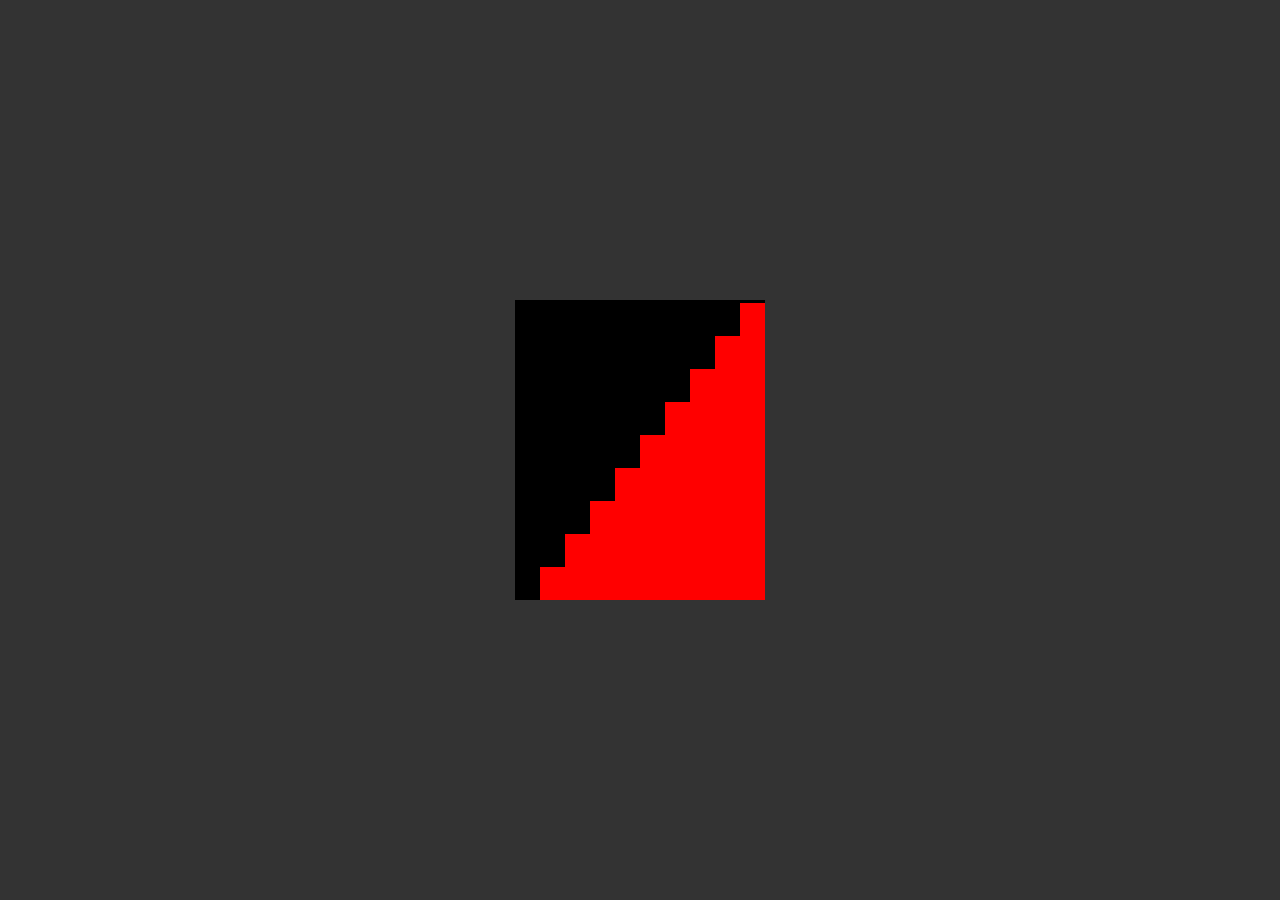
<file: 3d/3d cube/index.html>
<!DOCTYPE html>
<html lang="en">
<head>
    <meta charset="UTF-8">
    <meta http-equiv="X-UA-Compatible" content="IE=edge">
    <meta name="viewport" content="width=device-width, initial-scale=1.0">
    <title>3d cube</title>

    <!-- scss link -->
    <link rel="stylesheet" href="./style/style.css">

</head>
<body>
    <div class="cube">
        <div class="frontentZina">
            <span style="--i: 0;"></span>
            <span style="--i: 1;"></span>
            <span style="--i: 2;"></span>
            <span style="--i: 3;"></span>
            <span style="--i: 4;"></span>
            <span style="--i: 5;"></span>
            <span style="--i: 6;"></span>
            <span style="--i: 7;"></span>
            <span style="--i: 8;"></span>
            <span style="--i: 9;"></span>
        </div>
        <!-- ==================== -->
        <div class="bascenkZina">
            <span style="--i: 0;"></span>
            <span style="--i: 1;"></span>
            <span style="--i: 2;"></span>
            <span style="--i: 3;"></span>
            <span style="--i: 4;"></span>
            <span style="--i: 5;"></span>
            <span style="--i: 6;"></span>
            <span style="--i: 7;"></span>
            <span style="--i: 8;"></span>
            <span style="--i: 9;"></span>
        </div>
        <div class="floor">muhiddin</div>
    </div>
</body>
</html>
</file>
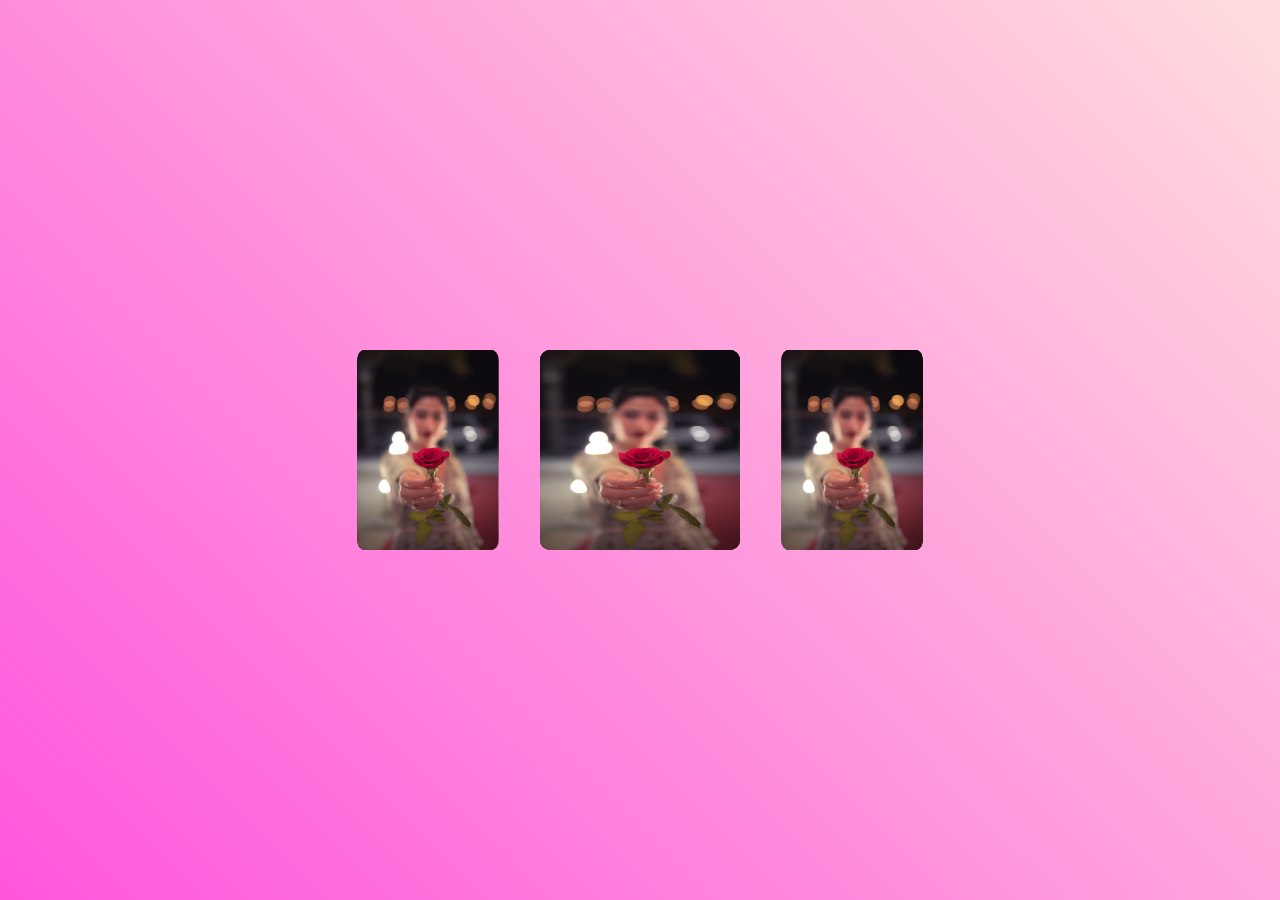
<file: 3d/3d img slider/index.html>
<!DOCTYPE html>
<html lang="en">
<head>
    <meta charset="UTF-8">
    <meta http-equiv="X-UA-Compatible" content="IE=edge">
    <meta name="viewport" content="width=device-width, initial-scale=1.0">
    <title> 3D img slider</title>

    <!-- scss link -->
    <link rel="stylesheet" href="./style/style.css">

</head>
<body>
    <div class="img_box">
        <span style="--i: 0;">
            <img src="./img-s/pexels-hassan-ouajbir-1324995.jpg" alt="">
        </span>
        <span style="--i: 1;">
            <img src="./img-s/pexels-hassan-ouajbir-1324995.jpg" alt="">
        </span>
        <span style="--i: 2;">
            <img src="./img-s/pexels-hassan-ouajbir-1324995.jpg" alt="">
        </span>
        <span style="--i: 3;">
            <img src="./img-s/pexels-hassan-ouajbir-1324995.jpg" alt="">
        </span>
        <span style="--i: 4;">
            <img src="./img-s/pexels-hassan-ouajbir-1324995.jpg" alt="">
        </span>
        <span style="--i: 5;">
            <img src="./img-s/pexels-hassan-ouajbir-1324995.jpg" alt="">
        </span>
        <span style="--i: 6;">
            <img src="./img-s/pexels-hassan-ouajbir-1324995.jpg" alt="">
        </span>
        <span style="--i: 7;">
            <img src="./img-s/pexels-hassan-ouajbir-1324995.jpg" alt="">
        </span>
        <span style="--i: 8;">
            <img src="./img-s/pexels-hassan-ouajbir-1324995.jpg" alt="">
        </span>
        <span style="--i: 9;">
            <img src="./img-s/pexels-hassan-ouajbir-1324995.jpg" alt="">
        </span>
        <span style="--i: 10;">
            <img src="./img-s/pexels-hassan-ouajbir-1324995.jpg" alt="">
        </span>
    </div>

    <!-- == senkyu veri match=== -->
    <!-- == vaqt ajratganingiz uchun rahmat=== -->
    
</body>
</html>
</file>
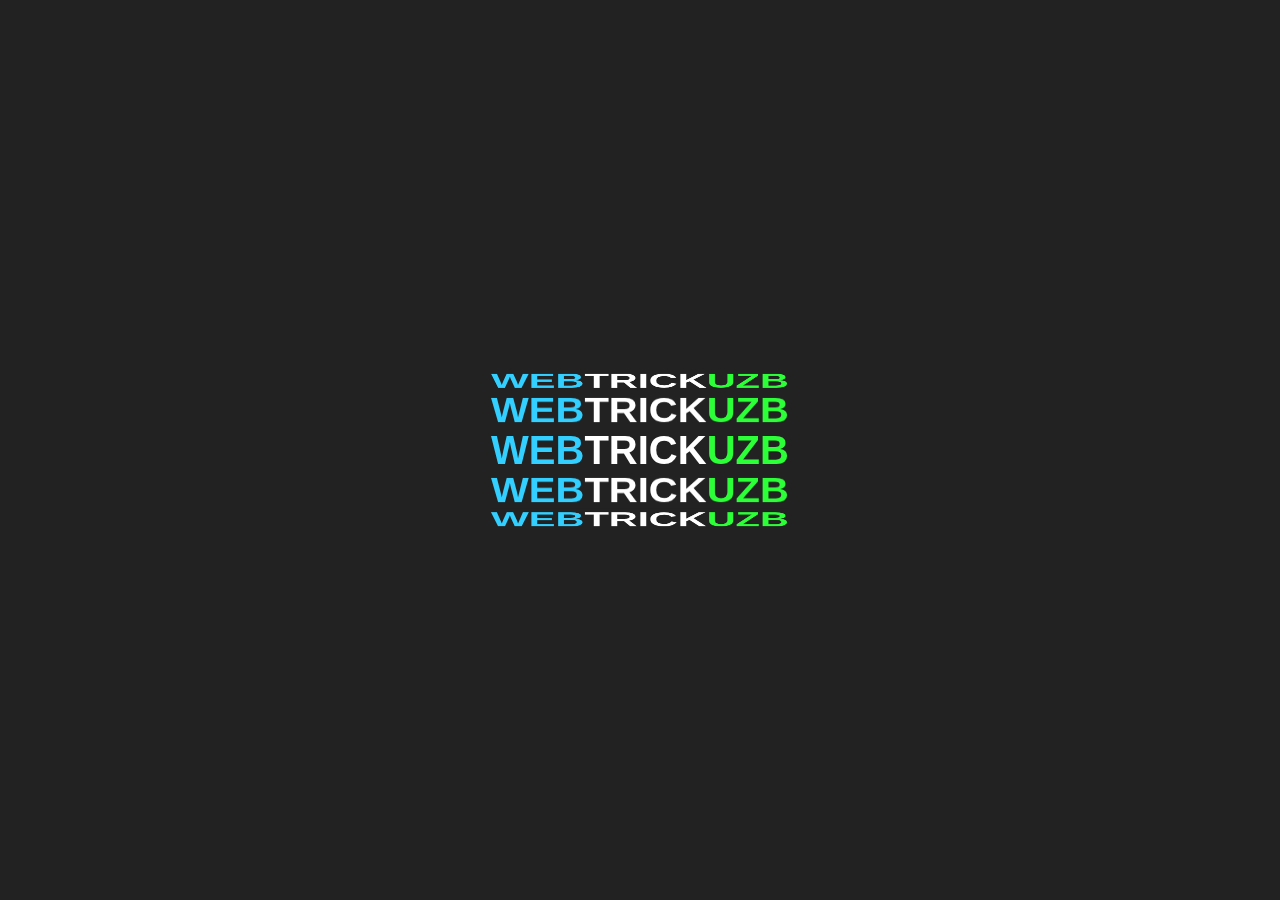
<file: 3d/3d text anm/index.html>
<!DOCTYPE html>
<html lang="en">
<head>
    <meta charset="UTF-8">
    <meta http-equiv="X-UA-Compatible" content="IE=edge">
    <meta name="viewport" content="width=device-width, initial-scale=1.0">
    <title>3d text </title>

    <link rel="stylesheet" href="./style/style.css">

</head>
<body>
    <div class="container">
        <div class="text_box">
            <span style="--i: 1;"><b class="blue-clor">Web</b><b>trick</b><b class="succses-color">UZB</b></span>
            <span style="--i: 2;"><b class="blue-clor">Web</b><b>trick</b><b class="succses-color">UZB</b></span>
            <span style="--i: 3;"><b class="blue-clor">Web</b><b>trick</b><b class="succses-color">UZB</b></span>
            <span style="--i: 4;"><b class="blue-clor">Web</b><b>trick</b><b class="succses-color">UZB</b></span>
            <span style="--i: 5;"><b class="blue-clor">Web</b><b>trick</b><b class="succses-color">UZB</b></span>
            <span style="--i: 6;"><b class="blue-clor">Web</b><b>trick</b><b class="succses-color">UZB</b></span>
            <span style="--i: 7;"><b class="blue-clor">Web</b><b>trick</b><b class="succses-color">UZB</b></span>
            <span style="--i: 8;"><b class="blue-clor">Web</b><b>trick</b><b class="succses-color">UZB</b></span>
            <span style="--i: 9;"><b class="blue-clor">Web</b><b>trick</b><b class="succses-color">UZB</b></span>
            <span style="--i: 10;"><b class="blue-clor">Web</b><b>trick</b><b class="succses-color">UZB</b></span>
            <span style="--i: 11;"><b class="blue-clor">Web</b><b>trick</b><b class="succses-color">UZB</b></span>
            <span style="--i: 12;"><b class="blue-clor">Web</b><b>trick</b><b class="succses-color">UZB</b></span>
            <span style="--i: 13;"><b class="blue-clor">Web</b><b>trick</b><b class="succses-color">UZB</b></span>
            <span style="--i: 14;"><b class="blue-clor">Web</b><b>trick</b><b class="succses-color">UZB</b></span>
        </div>
    </div>
</body>
</html>
</file>
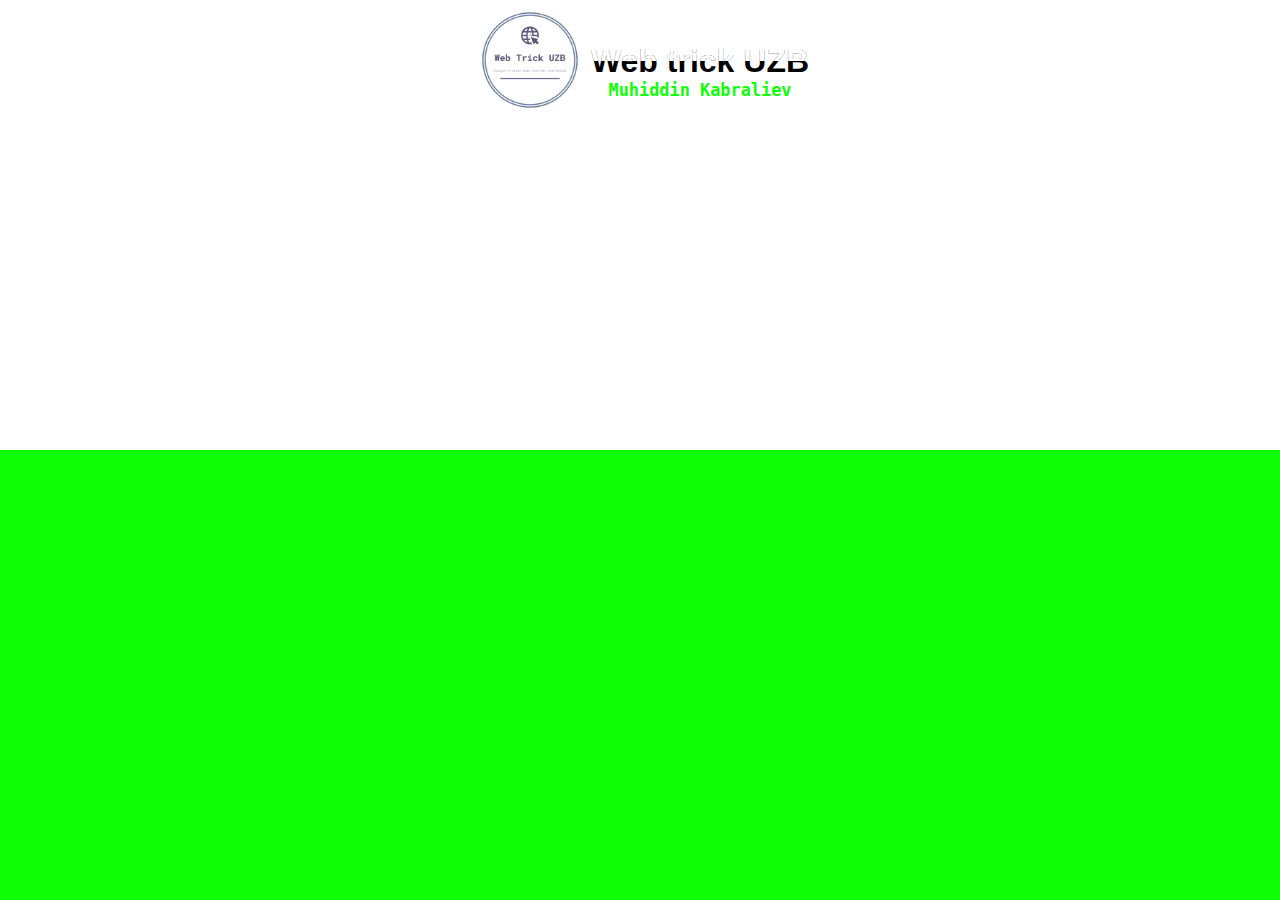
<file: 3d/animation_logtipe/index.html>
<!DOCTYPE html>
<html lang="en">
<head>
    <meta charset="UTF-8">
    <meta http-equiv="X-UA-Compatible" content="IE=edge">
    <meta name="viewport" content="width=device-width, initial-scale=1.0">
    <title>animation logotipe</title>

    <!-- scss link -->
    <link rel="stylesheet" href="./style/mainStyle.css">

</head>
<body>
    <div class="container">
        <div class="mainBox">
            <span class="water"></span>
            <div class="logBox">
                <img src="./logotipes/pinterest_profile_image.png" alt="logotipe">
                <div class="textBox">
                    <p>yangi yil blan</p>
                    <h1>Web trick UZB</h1>
                    <b>Muhiddin Kabraliev</b>
                </div>
            </div>
        </div>
    </div>
</body>
</html>
</file>
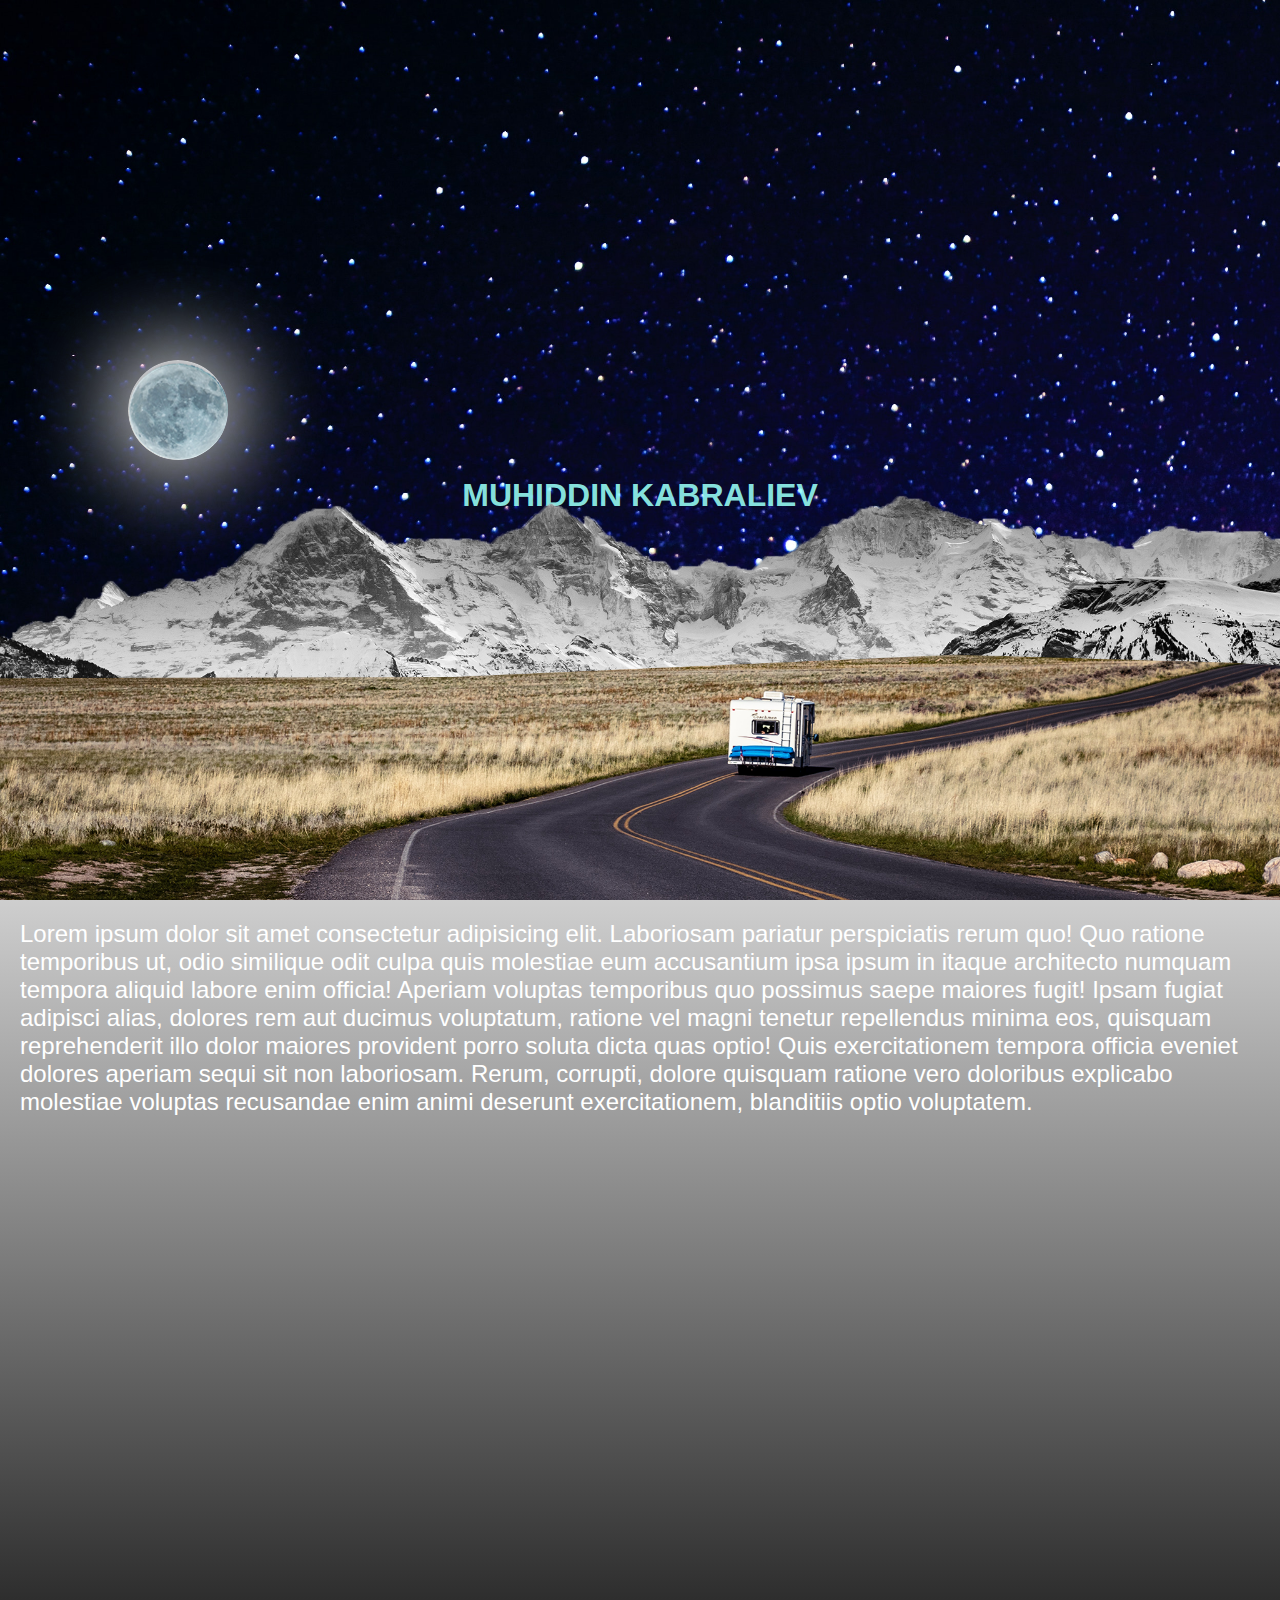
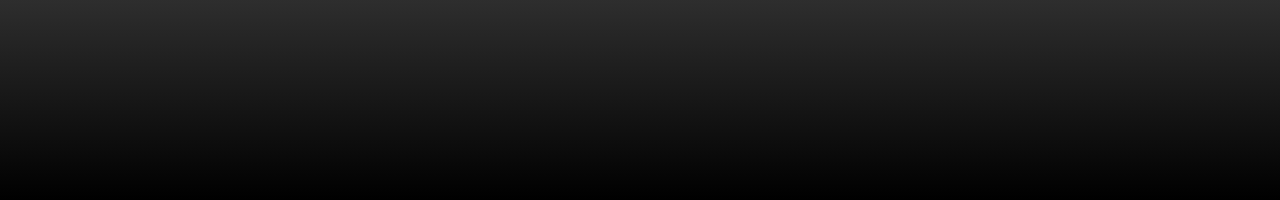
<file: 3d/scroll mountine/index.html>
<!DOCTYPE html>
<html lang="en">
<head>
    <meta charset="UTF-8">
    <meta http-equiv="X-UA-Compatible" content="IE=edge">
    <meta name="viewport" content="width=device-width, initial-scale=1.0">
    <title>scroll best</title>

    <!-- scss link -->
    <link rel="stylesheet" href="./style/style.css">

</head>
<body>
    <div class="container">
        <div class="scroll-nature-box">
            <img class="bg" src="./img-s/pexels-miriam-espacio-110854.jpg" alt="">
            <h1 class="title">
                muhiddin kabraliev
            </h1>
            <div class="message_0">
                <h1 style="--i: 0;">senkyu weri match</h1>
                <h1 style="--i: 1;">vaqt ajratganingiz uchun rahmat</h1>
            </div>
            <img class="moon" src="./img-s/moon-3.png" alt="">
            <img class="mountain" src="./img-s/mountain.png" alt="">
            <img class="road" src="./img-s/road.png" alt="">
        </div>
        <div class="lorem-box">
            Lorem ipsum dolor sit amet consectetur adipisicing elit. Laboriosam pariatur perspiciatis rerum quo! Quo ratione temporibus ut, odio similique odit culpa quis molestiae eum accusantium ipsa ipsum in itaque architecto numquam tempora aliquid labore enim officia! Aperiam voluptas temporibus quo possimus saepe maiores fugit! Ipsam fugiat adipisci alias, dolores rem aut ducimus voluptatum, ratione vel magni tenetur repellendus minima eos, quisquam reprehenderit illo dolor maiores provident porro soluta dicta quas optio! Quis exercitationem tempora officia eveniet dolores aperiam sequi sit non laboriosam. Rerum, corrupti, dolore quisquam ratione vero doloribus explicabo molestiae voluptas recusandae enim animi deserunt exercitationem, blanditiis optio voluptatem.
        </div>
    </div>

    <!-- script -->
    <script src="./index.js"></script>
</body>
</html>
</file>
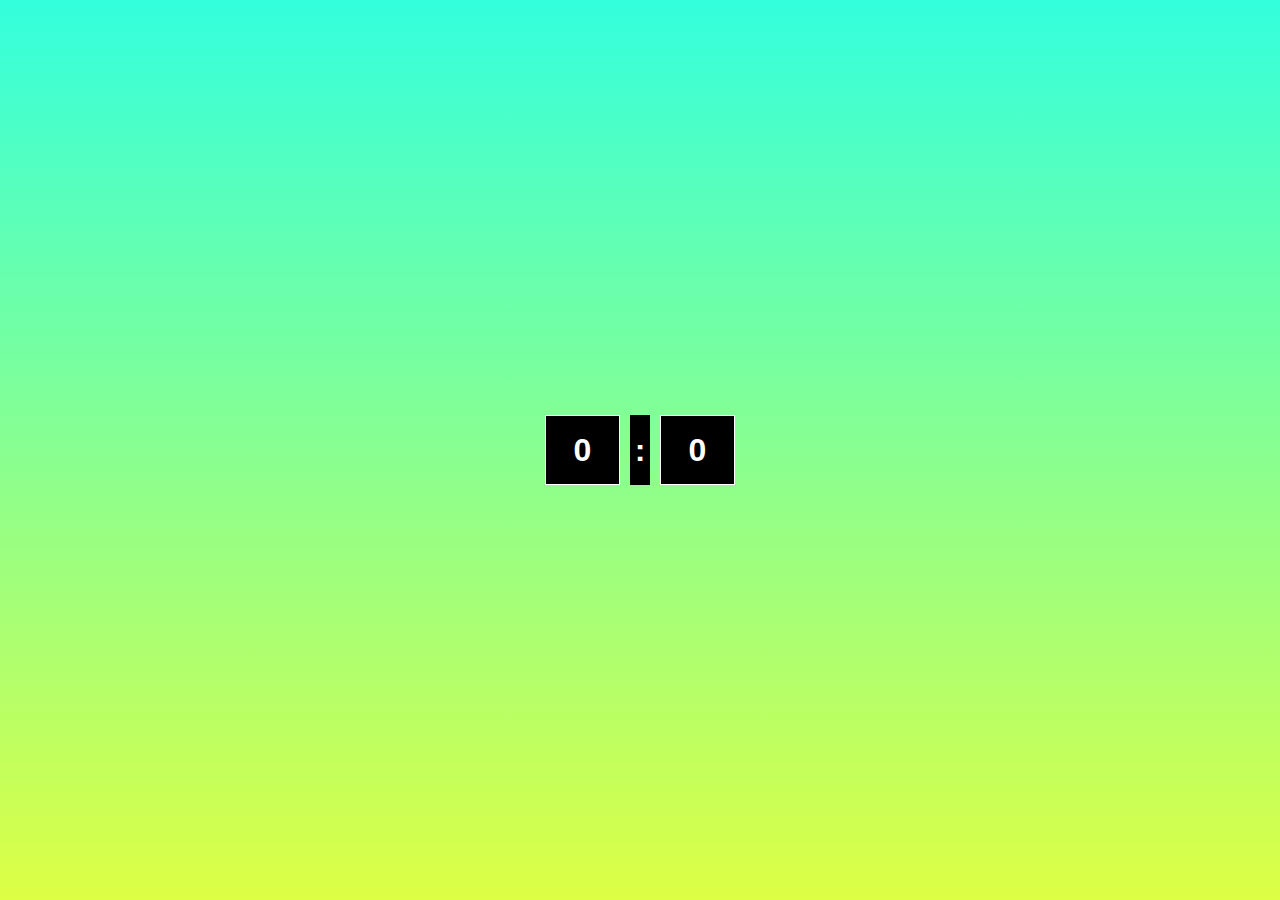
<file: 3d/timer project/index.html>
<!DOCTYPE html>
<html lang="en">
<head>
    <meta charset="UTF-8">
    <meta http-equiv="X-UA-Compatible" content="IE=edge">
    <meta name="viewport" content="width=device-width, initial-scale=1.0">
    <title>timer project</title>

    <!-- scss link -->
    <link rel="stylesheet" href="./styles/style.css">

</head>
<body>
    <div class="container">
        <div class="timerBox">
            <span class="soat">0</span>
            <span class="ajratish">:</span>
            <span class="minut">0</span>
        </div>
    </div>
    <script>
        window.onload = function() {
            console.log('test onload')
            let soat = document.querySelector(".soat")
            let minut = document.querySelector(".minut")

            fo (let index = 0;true; index) {

                let globalDate = new Date()

                let allDate = {
                    soat:globalDate.getHours(),
                    minut:globalDate.getMinutes()
                }
                soat.innerHTML = allDate.soat;
                minut.innerHTML = allDate.minut;
            }
        }
    </script>
</body>
</html>
</file>
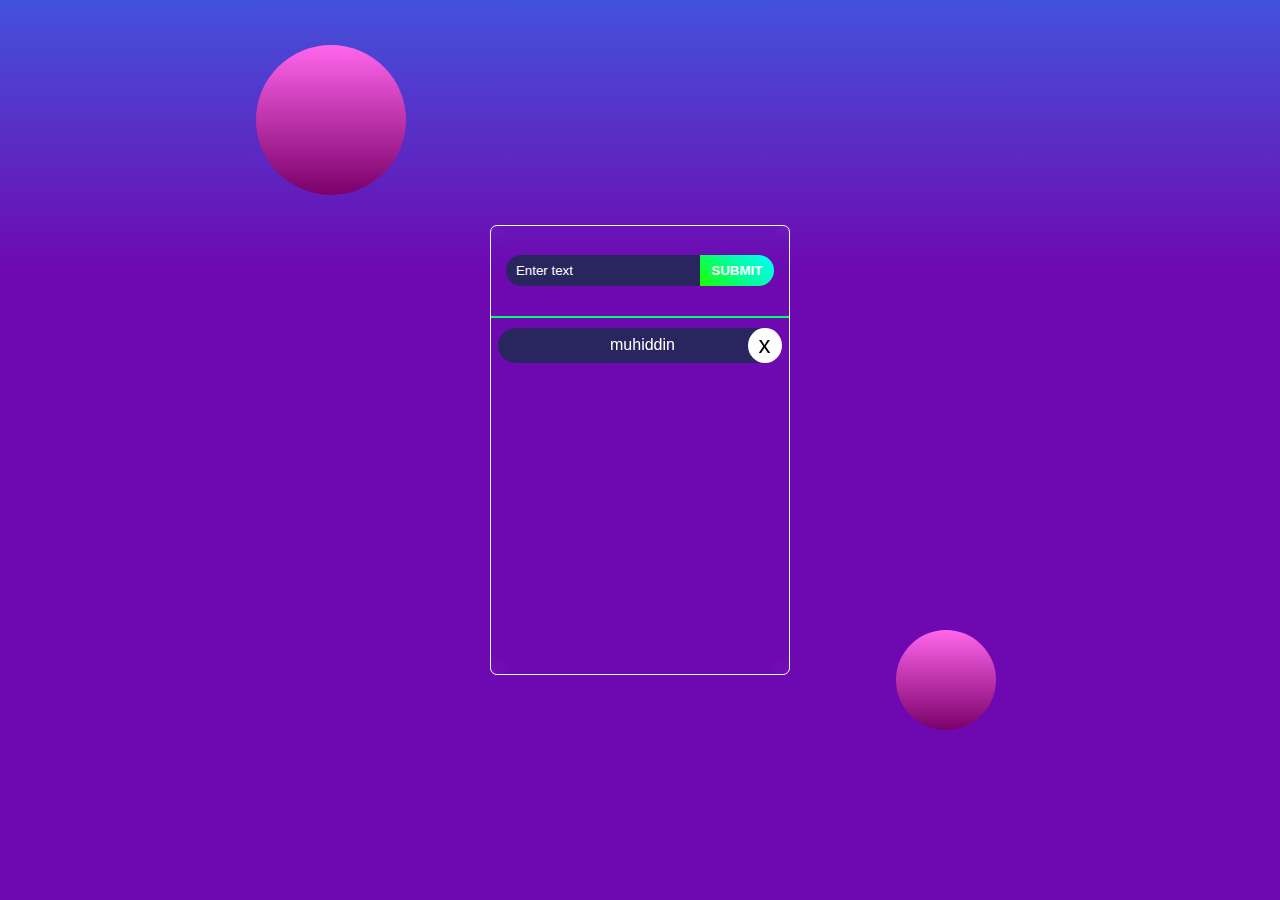
<file: 3d/to do list/index.html>
<!DOCTYPE html>
<html lang="en">
<head>
    <meta charset="UTF-8">
    <meta http-equiv="X-UA-Compatible" content="IE=edge">
    <meta name="viewport" content="width=device-width, initial-scale=1.0">
    <title>to do list</title>

    <!-- scss link  -->
    <link rel="stylesheet" href="./stye/style.css">

</head>
<body>
    <div class="container">
        <div class="ball-1 ball"></div>
        <div class="ball-2 ball"></div>
        <div class="content">
            <div class="addText-wraper">
                <input class="inputWindow" type="text" placeholder="Enter text">
                <button class="submit">submit</button>
            </div>
            <ul class="ul_todo">
                <li class='task_li'>
                    muhiddin
                    <button class="deleteBtn">x</button>
                </li>
            </ul>
        </div>
    </div>

    <!-- script link -->
    <script src="./jonli.js"></script>
</body>
</html>
</file>
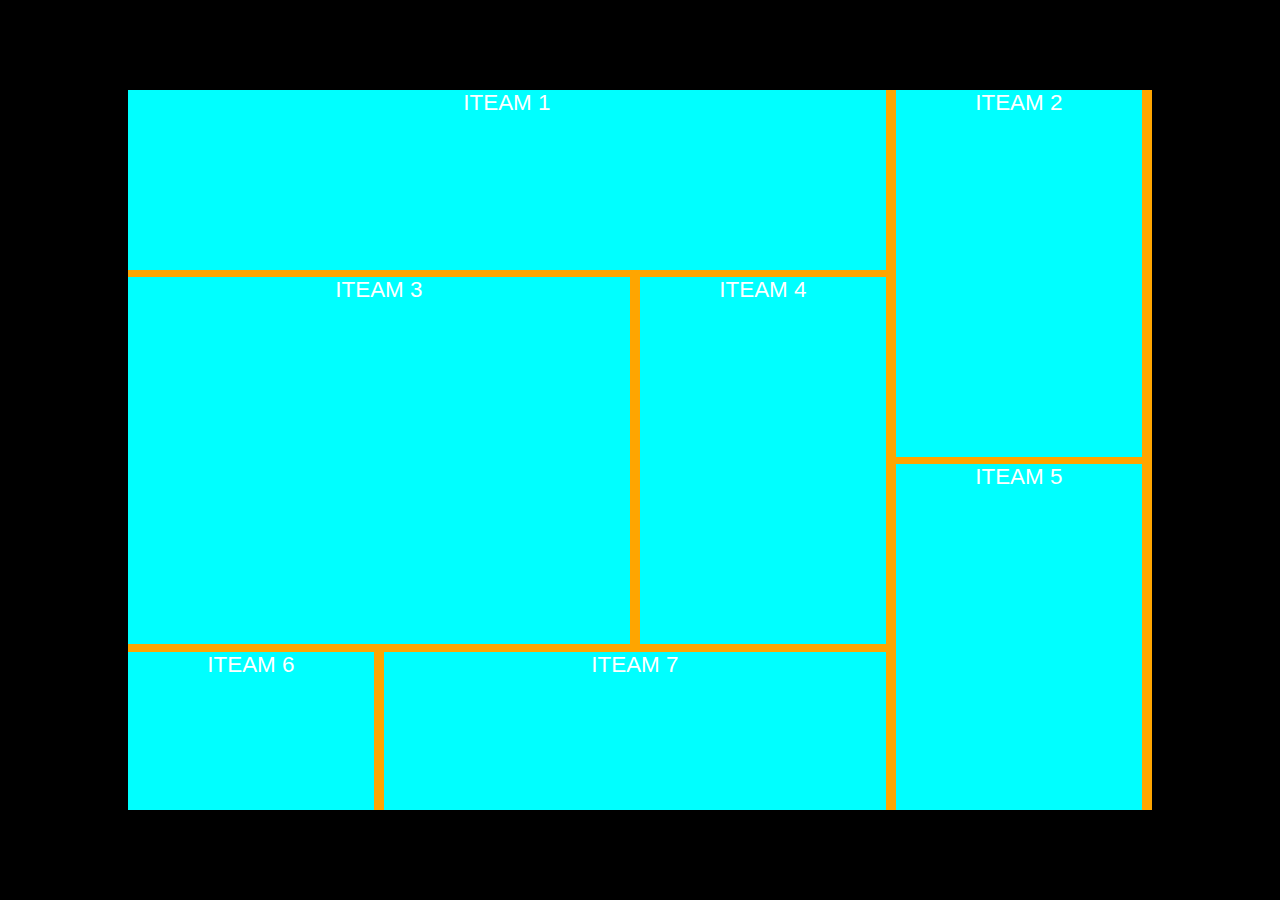
<file: 3d/display grid/lesson 2/index.html>
<!DOCTYPE html>
<html lang="en">
<head>
    <meta charset="UTF-8">
    <meta http-equiv="X-UA-Compatible" content="IE=edge">
    <meta name="viewport" content="width=device-width, initial-scale=1.0">
    <title>grid dars #2</title>

    <!-- scss link -->
    <link rel="stylesheet" href="./style/style.css">
</head>
<body>
    <div class="container">
        <div class="grid-parents">
            <div class="grid-iteam iteam-1">iteam 1</div>
            <div class="grid-iteam iteam-2">iteam 2</div>
            <div class="grid-iteam iteam-3">iteam 3</div>
            <div class="grid-iteam iteam-4">iteam 4</div>
            <div class="grid-iteam iteam-5">iteam 5</div>
            <div class="grid-iteam iteam-6">iteam 6</div>
            <div class="grid-iteam iteam-7">iteam 7</div>
            <div class="grid-iteam iteam-8">iteam 8</div>
            <div class="grid-iteam iteam-9">iteam 9</div>
            <div class="grid-iteam iteam-10">iteam 10</div>
            <div class="grid-iteam iteam-11">iteam 11</div>
            <div class="grid-iteam iteam-12">iteam 12</div>
            <div class="grid-iteam iteam-13">iteam 13</div>
            <div class="grid-iteam iteam-14">iteam 14</div>
            <div class="grid-iteam iteam-15">iteam 15</div>
            <div class="grid-iteam iteam-16">iteam 16</div>
            <div class="grid-iteam iteam-17">iteam 17</div>
            <div class="grid-iteam iteam-18">iteam 18</div>
            <div class="grid-iteam iteam-19">iteam 19</div>
            <div class="grid-iteam iteam-20">iteam 20</div>
        </div>
    </div>
</body>
</html>
</file>
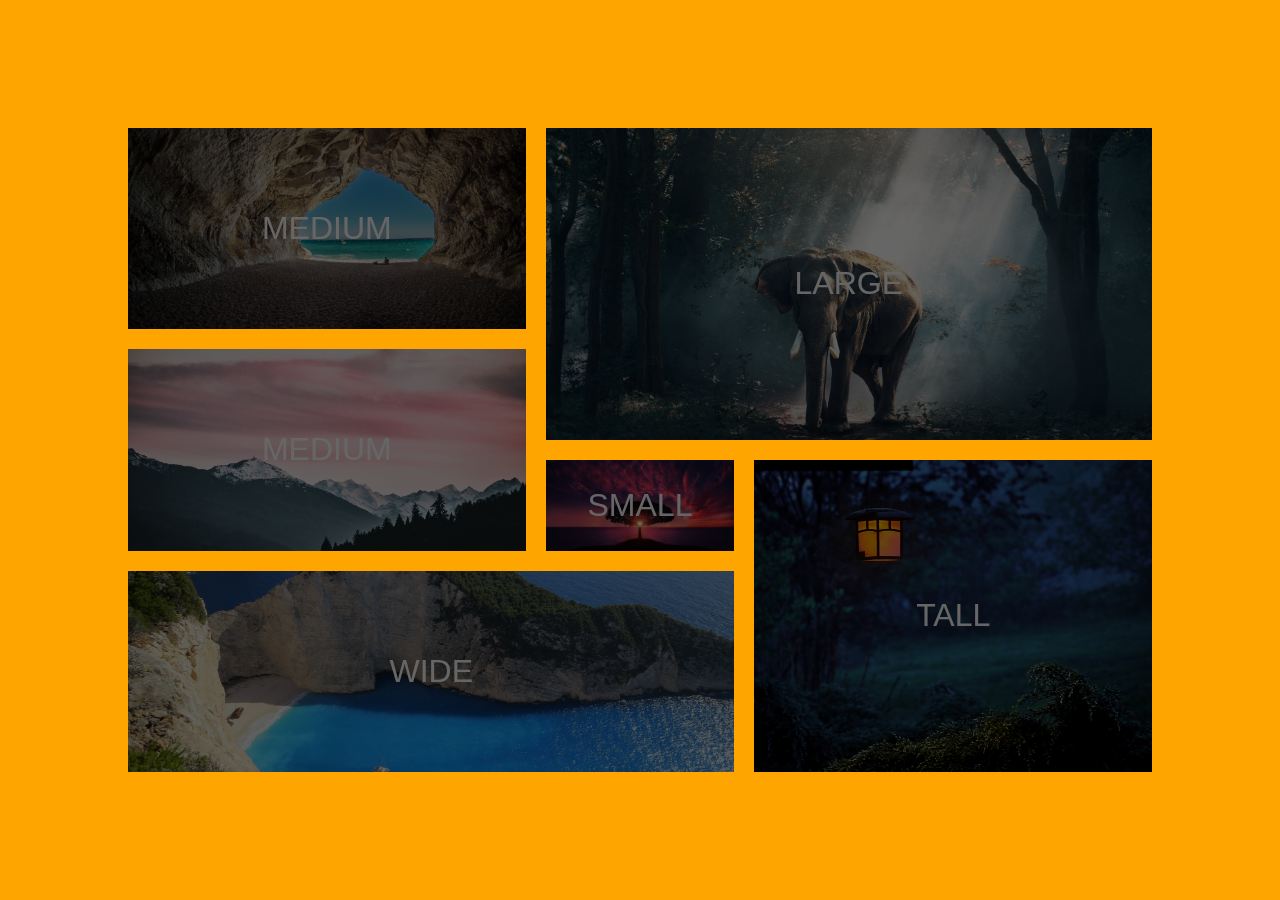
<file: 3d/display grid/lesson 1/leson test 1.html>
<!DOCTYPE html>
<html lang="en">
<head>
    <meta charset="UTF-8">
    <meta http-equiv="X-UA-Compatible" content="IE=edge">
    <meta name="viewport" content="width=device-width, initial-scale=1.0">
    <title>Dispal grid</title>

    <!-- scss link -->
    <link rel="stylesheet" href="style.css">

</head>
<body>
    <div class="container">
        <div class="potfolio-item medium">medium</div>
        <div class="potfolio-item large">large</div>
        <div class="potfolio-item medium medium_bg-2">medium</div>
        <div class="potfolio-item small">small</div>
        <div class="potfolio-item tall">tall</div>
        <div class="potfolio-item wide">wide</div>
    </div>
</body>
</html>
</file>
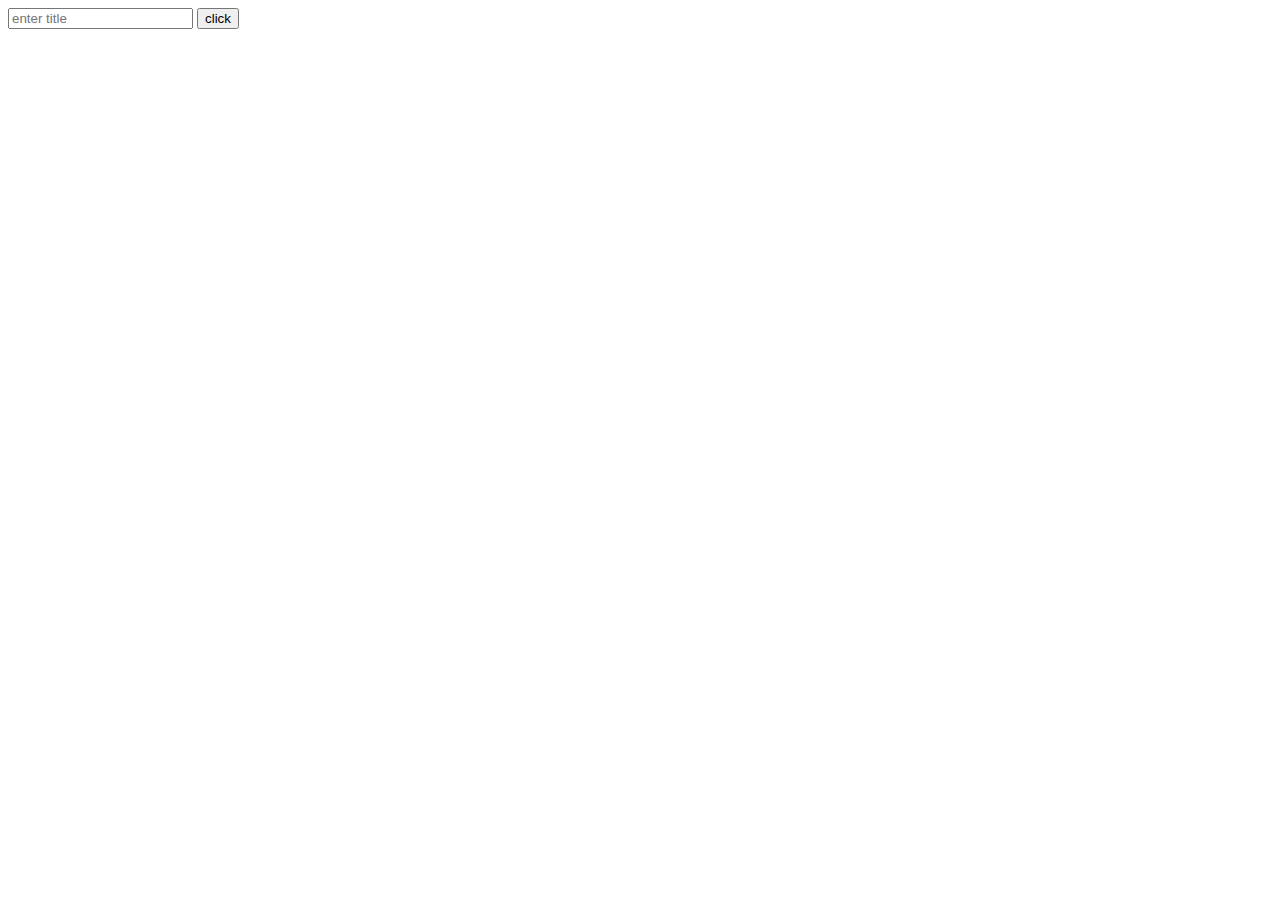
<file: asilmedia/api/web/api.html>
<!DOCTYPE html>
<html lang="en">
<head>
    <meta charset="UTF-8">
    <meta http-equiv="X-UA-Compatible" content="IE=edge">
    <meta name="viewport" content="width=device-width, initial-scale=1.0">
    <title>Document</title>

    <!-- <script src="./apiScript.js"></script> -->
    <script>
    function clickAPI() {
        marvel = 'marvel'
        url =`http://asilmedia.org/index.php?story=${marvel}&do=search&subaction=search`

        fetch(url)
            .then(res =>res.json())
            .then(data => console.log(data))

        console.log(url);
    }
    </script>
</head>
<body>
        <input type="text" placeholder="enter title" id="query">
        <button id="btn" onclick="clickAPI()">click</button>
</body>
</html>
</file>
<file: 3d/3d cube/style/style.css>
* {
  margin: 0;
  padding: 0;
  -webkit-box-sizing: border-box;
          box-sizing: border-box;
}

body {
  display: -webkit-box;
  display: -ms-flexbox;
  display: flex;
  -webkit-box-pack: center;
      -ms-flex-pack: center;
          justify-content: center;
  -webkit-box-align: center;
      -ms-flex-align: center;
          align-items: center;
  min-height: 100vh;
  background: #333;
}

.cube {
  position: relative;
  display: -webkit-box;
  display: -ms-flexbox;
  display: flex;
  width: 250px;
  height: 300px;
  background: #000;
  -webkit-transform-style: preserve-3d;
          transform-style: preserve-3d;
  -webkit-animation: cube 9s infinite linear;
          animation: cube 9s infinite linear;
}

@-webkit-keyframes cube {
  0% {
    -webkit-transform: rotateY(0deg) perspective(1000px);
            transform: rotateY(0deg) perspective(1000px);
  }
  100% {
    -webkit-transform: rotateY(360deg) perspective(1000px);
            transform: rotateY(360deg) perspective(1000px);
  }
}

@keyframes cube {
  0% {
    -webkit-transform: rotateY(0deg) perspective(1000px);
            transform: rotateY(0deg) perspective(1000px);
  }
  100% {
    -webkit-transform: rotateY(360deg) perspective(1000px);
            transform: rotateY(360deg) perspective(1000px);
  }
}

.cube .frontentZina {
  -webkit-transform: translateZ(100px);
          transform: translateZ(100px);
}

.cube .frontentZina span {
  position: absolute;
  bottom: 0;
  display: inline-block;
  width: 25px;
  height: calc(var(--i) * 33px);
  background: red;
  -webkit-transform: translateX(calc(var(--i)*25px));
          transform: translateX(calc(var(--i)*25px));
}

.cube .bascenkZina {
  -webkit-transform: translateZ(-100px);
          transform: translateZ(-100px);
}

.cube .bascenkZina span {
  position: absolute;
  bottom: 0;
  display: inline-block;
  width: 25px;
  height: calc(var(--i) * 33px);
  background: red;
  -webkit-transform: translateX(calc(var(--i)*25px));
          transform: translateX(calc(var(--i)*25px));
}

.cube .floor {
  position: absolute;
  bottom: -40%;
  width: 100%;
  height: 80%;
  background: orange;
  -webkit-transform-style: preserve-3d;
          transform-style: preserve-3d;
  -webkit-transform: rotateX(90deg);
          transform: rotateX(90deg);
}
/*# sourceMappingURL=style.css.map */
</file>
<file: 3d/3d img slider/style/style.css>
* {
  margin: 0;
  padding: 0;
  -webkit-box-sizing: border-box;
          box-sizing: border-box;
}

body {
  display: -webkit-box;
  display: -ms-flexbox;
  display: flex;
  -webkit-box-pack: center;
      -ms-flex-pack: center;
          justify-content: center;
  -webkit-box-align: center;
      -ms-flex-align: center;
          align-items: center;
  width: 100%;
  height: 100vh;
  background: linear-gradient(45deg, #f5d, #fdd);
}

.img_box {
  position: relative;
  display: -webkit-box;
  display: -ms-flexbox;
  display: flex;
  -webkit-box-pack: center;
      -ms-flex-pack: center;
          justify-content: center;
  -webkit-box-align: center;
      -ms-flex-align: center;
          align-items: center;
  width: 200px;
  height: 200px;
  -webkit-transform-style: preserve-3d;
          transform-style: preserve-3d;
  -webkit-animation: slider 18s infinite linear;
          animation: slider 18s infinite linear;
}

@-webkit-keyframes slider {
  0% {
    -webkit-transform: perspective(1000px) rotateY(0deg);
            transform: perspective(1000px) rotateY(0deg);
  }
  100% {
    -webkit-transform: perspective(1000px) rotateY(360deg);
            transform: perspective(1000px) rotateY(360deg);
  }
}

@keyframes slider {
  0% {
    -webkit-transform: perspective(1000px) rotateY(0deg);
            transform: perspective(1000px) rotateY(0deg);
  }
  100% {
    -webkit-transform: perspective(1000px) rotateY(360deg);
            transform: perspective(1000px) rotateY(360deg);
  }
}

.img_box span {
  position: absolute;
  width: 100%;
  height: 100%;
  border-radius: 10px;
  -webkit-transform: rotateY(calc(var(--i)* 45deg)) translateZ(300px);
          transform: rotateY(calc(var(--i)* 45deg)) translateZ(300px);
}

.img_box span:hover img {
  -webkit-transition: 0.5s all;
  transition: 0.5s all;
  -webkit-transform: translateY(-20px) scale(1.2);
          transform: translateY(-20px) scale(1.2);
}

.img_box span img {
  position: relative;
  width: 100%;
  height: 100%;
  border-radius: 10px;
}
/*# sourceMappingURL=style.css.map */
</file>
<file: 3d/3d text anm/style/style.css>
* {
  margin: 0;
  padding: 0;
  -webkit-box-sizing: border-box;
          box-sizing: border-box;
}

.container {
  position: relative;
  display: -webkit-box;
  display: -ms-flexbox;
  display: flex;
  -webkit-box-pack: center;
      -ms-flex-pack: center;
          justify-content: center;
  -webkit-box-align: center;
      -ms-flex-align: center;
          align-items: center;
  width: 100%;
  height: 100vh;
  background: #222;
}

.text_box {
  width: 400px;
  height: 100px;
  -webkit-transform-style: preserve-3d;
          transform-style: preserve-3d;
  -webkit-animation: slider 10s infinite linear;
          animation: slider 10s infinite linear;
}

@-webkit-keyframes slider {
  0% {
    -webkit-transform: perspective(1000px) rotateX(0deg);
            transform: perspective(1000px) rotateX(0deg);
  }
  100% {
    -webkit-transform: perspective(1000px) rotateX(360deg);
            transform: perspective(1000px) rotateX(360deg);
  }
}

@keyframes slider {
  0% {
    -webkit-transform: perspective(1000px) rotateX(0deg);
            transform: perspective(1000px) rotateX(0deg);
  }
  100% {
    -webkit-transform: perspective(1000px) rotateX(360deg);
            transform: perspective(1000px) rotateX(360deg);
  }
}

.text_box span {
  position: absolute;
  display: -webkit-box;
  display: -ms-flexbox;
  display: flex;
  -webkit-box-pack: center;
      -ms-flex-pack: center;
          justify-content: center;
  -webkit-box-align: center;
      -ms-flex-align: center;
          align-items: center;
  width: 100%;
  height: 100%;
  padding: 5px;
  -webkit-transform: rotateX(calc(var(--i)* 30deg)) translateZ(80px);
          transform: rotateX(calc(var(--i)* 30deg)) translateZ(80px);
}

.text_box span b {
  font-size: 2.5em;
  font-family: sans-serif;
  text-transform: uppercase;
  color: #fff;
  background: #222;
}

.text_box span .blue-clor {
  color: #32cfff;
}

.text_box span .succses-color {
  color: #2cff37;
}
/*# sourceMappingURL=style.css.map */
</file>
<file: 3d/animation_logtipe/style/mainStyle.css>
* {
  margin: 0;
  padding: 0;
  -webkit-box-sizing: border-box;
          box-sizing: border-box;
  font-family: sans-serif;
}

.container {
  position: relative;
  width: 100%;
  height: 100vh;
  overflow: hidden;
}

.container .mainBox {
  position: relative;
  width: 100%;
  height: 100vh;
  -webkit-animation: mainBox 8s infinite linear;
          animation: mainBox 8s infinite linear;
}

@-webkit-keyframes mainBox {
  0% {
    -webkit-transform: rotate(0deg);
            transform: rotate(0deg);
  }
  50%, 100% {
    -webkit-transform: rotate(180deg);
            transform: rotate(180deg);
  }
}

@keyframes mainBox {
  0% {
    -webkit-transform: rotate(0deg);
            transform: rotate(0deg);
  }
  50%, 100% {
    -webkit-transform: rotate(180deg);
            transform: rotate(180deg);
  }
}

.container .mainBox .water {
  position: absolute;
  bottom: -150%;
  left: -25%;
  display: inline-block;
  width: 150%;
  height: 200vh;
  background: #0fff07;
}

.container .mainBox .logBox {
  position: absolute;
  display: -webkit-box;
  display: -ms-flexbox;
  display: flex;
  -webkit-box-pack: center;
      -ms-flex-pack: center;
          justify-content: center;
  -webkit-box-align: center;
      -ms-flex-align: center;
          align-items: center;
  top: 0;
  left: 50%;
  width: auto;
  height: 120px;
  -webkit-transform: translateX(-50%) rotate(0deg);
          transform: translateX(-50%) rotate(0deg);
  -webkit-animation: logoBox 8s infinite linear;
          animation: logoBox 8s infinite linear;
}

.container .mainBox .logBox .textBox {
  position: relative;
  display: -webkit-box;
  display: -ms-flexbox;
  display: flex;
  -webkit-box-orient: vertical;
  -webkit-box-direction: normal;
      -ms-flex-direction: column;
          flex-direction: column;
  -webkit-box-pack: center;
      -ms-flex-pack: center;
          justify-content: center;
  -webkit-box-align: center;
      -ms-flex-align: center;
          align-items: center;
  width: 220px;
  height: 100%;
  overflow: hidden;
  -webkit-animation: textBox 8s infinite linear;
          animation: textBox 8s infinite linear;
}

@-webkit-keyframes textBox {
  0% {
    width: 0;
  }
  70% {
    width: 0;
  }
  71%, 100% {
    width: 220px;
  }
}

@keyframes textBox {
  0% {
    width: 0;
  }
  70% {
    width: 0;
  }
  71%, 100% {
    width: 220px;
  }
}

.container .mainBox .logBox .textBox p {
  color: #fff;
  font-family: Verdana, Geneva, Tahoma, sans-serif;
  font-size: 1.2em;
  white-space: nowrap;
  text-transform: uppercase;
}

.container .mainBox .logBox .textBox h1 {
  position: relative;
  white-space: nowrap;
}

.container .mainBox .logBox .textBox h1::before {
  content: 'Web trick UZB';
  position: absolute;
  width: 100%;
  height: 50%;
  color: #fff;
  overflow: hidden;
}

.container .mainBox .logBox .textBox b {
  white-space: nowrap;
  font-family: monospace;
  font-size: 1.3em;
  color: #0fff07;
}

@-webkit-keyframes logoBox {
  0% {
    top: 0%;
    -webkit-transform: translateX(-50%) translateY(0) rotate(0deg);
            transform: translateX(-50%) translateY(0) rotate(0deg);
    width: auto;
  }
  50% {
    top: 70%;
    -webkit-transform: translateX(-50%) translateY(0%) rotate(180deg);
            transform: translateX(-50%) translateY(0%) rotate(180deg);
    width: auto;
  }
  65%, 70% {
    top: 40%;
    -webkit-transform: translateX(-50%) rotate(180deg);
            transform: translateX(-50%) rotate(180deg);
    width: auto;
  }
  71%, 100% {
    top: 50%;
    -webkit-transform: translateX(-50%) translateY(-50%) rotate(180deg);
            transform: translateX(-50%) translateY(-50%) rotate(180deg);
    width: 340px;
  }
}

@keyframes logoBox {
  0% {
    top: 0%;
    -webkit-transform: translateX(-50%) translateY(0) rotate(0deg);
            transform: translateX(-50%) translateY(0) rotate(0deg);
    width: auto;
  }
  50% {
    top: 70%;
    -webkit-transform: translateX(-50%) translateY(0%) rotate(180deg);
            transform: translateX(-50%) translateY(0%) rotate(180deg);
    width: auto;
  }
  65%, 70% {
    top: 40%;
    -webkit-transform: translateX(-50%) rotate(180deg);
            transform: translateX(-50%) rotate(180deg);
    width: auto;
  }
  71%, 100% {
    top: 50%;
    -webkit-transform: translateX(-50%) translateY(-50%) rotate(180deg);
            transform: translateX(-50%) translateY(-50%) rotate(180deg);
    width: 340px;
  }
}

.container .mainBox .logBox img {
  width: 120px;
  height: 120px;
  border-radius: 50%;
}
/*# sourceMappingURL=mainStyle.css.map */
</file>
<file: 3d/scroll mountine/style/style.css>
* {
  margin: 0;
  padding: 0;
  -webkit-box-sizing: border-box;
          box-sizing: border-box;
}

.container {
  position: relative;
  width: 100%;
  height: auto;
}

.scroll-nature-box {
  position: relative;
  width: 100%;
  height: 100vh;
  overflow: hidden;
}

.scroll-nature-box .title {
  z-index: 98;
  position: absolute;
  top: 55%;
  left: 50%;
  -webkit-transform: translate(-50%, -50%);
          transform: translate(-50%, -50%);
  font-family: sans-serif;
  text-transform: uppercase;
  color: rgba(152, 255, 246, 0.897);
}

.scroll-nature-box .message_0 {
  z-index: 999;
  position: absolute;
  bottom: 0px;
  display: -webkit-box;
  display: -ms-flexbox;
  display: flex;
  -webkit-box-orient: vertical;
  -webkit-box-direction: normal;
      -ms-flex-direction: column;
          flex-direction: column;
  -webkit-box-pack: center;
      -ms-flex-pack: center;
          justify-content: center;
  -webkit-box-align: center;
      -ms-flex-align: center;
          align-items: center;
  width: 100%;
  height: auto;
}

.scroll-nature-box .message_0 h1 {
  color: #2dff04;
  font-family: sans-serif;
  text-transform: uppercase;
}

.scroll-nature-box .moon {
  position: absolute;
  z-index: 0;
  top: 40%;
  left: 10%;
  display: block;
  width: 100px;
  height: 100px;
  -webkit-box-shadow: -2px 0 90px 10px #fff, -2px 0 30px 10px #fff inset;
          box-shadow: -2px 0 90px 10px #fff, -2px 0 30px 10px #fff inset;
  border-radius: 50%;
}

.scroll-nature-box .mountain {
  z-index: 99;
  position: absolute;
  bottom: 0;
  width: 100%;
  height: auto;
  display: block;
}

.scroll-nature-box .road {
  z-index: 1000;
  position: absolute;
  bottom: 0;
  width: 100%;
  height: auto;
  display: block;
}

.scroll-nature-box .bg {
  position: absolute;
  top: 0;
  bottom: 0;
  width: 200%;
  height: 200%;
  display: block;
}

.lorem-box {
  width: 100%;
  height: 100vh;
  padding: 20px;
  background: -webkit-gradient(linear, left top, left bottom, from(#cecece), to(black));
  background: linear-gradient(#cecece, black);
  font-family: sans-serif;
  font-size: 1.5em;
  color: #fff;
  overflow: hidden;
}
/*# sourceMappingURL=style.css.map */
</file>
<file: 3d/timer project/styles/style.css>
* {
  margin: 0;
  padding: 0;
  -webkit-box-sizing: border-box;
          box-sizing: border-box;
}

.container {
  display: -webkit-box;
  display: -ms-flexbox;
  display: flex;
  -webkit-box-pack: center;
      -ms-flex-pack: center;
          justify-content: center;
  -webkit-box-align: center;
      -ms-flex-align: center;
          align-items: center;
  width: 100%;
  height: 100vh;
  background: -webkit-gradient(linear, left top, left bottom, from(#3fd), to(#df4));
  background: linear-gradient(#3fd, #df4);
}

.container .timerBox {
  position: relative;
  display: -webkit-box;
  display: -ms-flexbox;
  display: flex;
  -ms-flex-pack: distribute;
      justify-content: space-around;
  -webkit-box-align: center;
      -ms-flex-align: center;
          align-items: center;
  width: 200px;
  height: 70px;
}

.container .timerBox span {
  position: relative;
  display: -webkit-box;
  display: -ms-flexbox;
  display: flex;
  -webkit-box-pack: center;
      -ms-flex-pack: center;
          justify-content: center;
  -webkit-box-align: center;
      -ms-flex-align: center;
          align-items: center;
  width: 75px;
  height: 100%;
  background: #000;
  color: #fff;
  font-size: 2em;
  font-family: sans-serif;
  font-weight: bolder;
  border: 1px solid #fff;
}

.container .timerBox span.ajratish {
  width: 20px;
  border: 0;
}
/*# sourceMappingURL=style.css.map */
</file>
<file: 3d/to do list/stye/style.css>
* {
  margin: 0;
  padding: 0;
  -webkit-box-sizing: border-box;
          box-sizing: border-box;
}

.container {
  position: relative;
  display: -webkit-box;
  display: -ms-flexbox;
  display: flex;
  -webkit-box-pack: center;
      -ms-flex-pack: center;
          justify-content: center;
  -webkit-box-align: center;
      -ms-flex-align: center;
          align-items: center;
  width: 100%;
  height: 100vh;
  background: -webkit-gradient(linear, left top, left bottom, from(#4352db), color-stop(30%, #6e09b1));
  background: linear-gradient(#4352db, #6e09b1 30%);
}

.container .content {
  position: relative;
  z-index: 2;
  width: 300px;
  height: 450px;
  border-radius: 7px;
  -webkit-backdrop-filter: blur(7px);
          backdrop-filter: blur(7px);
  border: 1px solid #fff;
}

.container .content .addText-wraper {
  position: relative;
  display: -webkit-box;
  display: -ms-flexbox;
  display: flex;
  -webkit-box-pack: center;
      -ms-flex-pack: center;
          justify-content: center;
  -webkit-box-align: center;
      -ms-flex-align: center;
          align-items: center;
  width: 100%;
  height: 20%;
  -webkit-backdrop-filter: blur(10px);
          backdrop-filter: blur(10px);
}

.container .content .addText-wraper input {
  position: relative;
  width: 65%;
  height: 35%;
  padding: 2px 10px;
  outline: none;
  background: #29265f;
  border-radius: 50px 0 0 50px;
  border: 0;
}

.container .content .addText-wraper input::-webkit-input-placeholder {
  font-family: sans-serif;
  color: #fff;
}

.container .content .addText-wraper input:-ms-input-placeholder {
  font-family: sans-serif;
  color: #fff;
}

.container .content .addText-wraper input::-ms-input-placeholder {
  font-family: sans-serif;
  color: #fff;
}

.container .content .addText-wraper input::placeholder {
  font-family: sans-serif;
  color: #fff;
}

.container .content .addText-wraper input:valid {
  font-family: sans-serif;
  color: #fff;
}

.container .content .addText-wraper button {
  position: relative;
  width: 25%;
  height: 35%;
  outline: none;
  border: 0px;
  border-radius: 0 50px 50px 0;
  background: linear-gradient(45deg, #1eff00, #00ff95, aqua);
  color: #fff;
  font-weight: bolder;
  text-transform: uppercase;
  cursor: pointer;
}

.container .content .addText-wraper button:active {
  -webkit-transition: 0.2s;
  transition: 0.2s;
  background: #000;
}

.container .content ul {
  position: relative;
  width: 100%;
  height: 80%;
  border-top: 2px solid #00ff6a;
  overflow: auto;
  list-style: none;
  -webkit-backdrop-filter: blur(10px);
          backdrop-filter: blur(10px);
}

.container .content ul li {
  position: relative;
  display: -webkit-box;
  display: -ms-flexbox;
  display: flex;
  -webkit-box-pack: center;
      -ms-flex-pack: center;
          justify-content: center;
  -webkit-box-align: center;
      -ms-flex-align: center;
          align-items: center;
  width: 95%;
  height: 10%;
  margin: 10px auto;
  padding-left: 5px;
  background: #29265f;
  color: #fff;
  font-family: sans-serif;
  border-radius: 50px;
}

.container .content ul li button {
  position: absolute;
  width: 12%;
  height: 100%;
  right: 0;
  font-size: 1.5em;
  background: #fff;
  border: 0;
  border-radius: 50%;
  cursor: pointer;
}

.container .content ul li button:hover {
  background: #f00;
  color: #fff;
}

.container .content ul li button:active {
  -webkit-transition: 0.2s;
  transition: 0.2s;
  opacity: 0.5;
}

.container .ball {
  position: absolute;
  top: 5%;
  left: 20%;
  width: 150px;
  height: 150px;
  background: -webkit-gradient(linear, left top, left bottom, from(#ff66eb), to(#7a006a));
  background: linear-gradient(#ff66eb, #7a006a);
  border-radius: 50%;
}

.container .ball.ball-1 {
  top: 70%;
  left: 70%;
  width: 100px;
  height: 100px;
}

::-webkit-scrollbar {
  width: 15px;
}

::-webkit-scrollbar-track {
  background: -webkit-gradient(linear, left top, left bottom, from(#14f6ab), to(#ff00ea));
  background: linear-gradient(#14f6ab, #ff00ea);
  border-radius: 10px;
}

::-webkit-scrollbar-thumb {
  background: rgba(190, 190, 190, 0.863);
  border-radius: 10px;
}
/*# sourceMappingURL=style.css.map */
</file>
<file: 3d/display grid/lesson 2/style/style.css>
* {
  margin: 0;
  padding: 0;
  -webkit-box-sizing: border-box;
          box-sizing: border-box;
}

.container {
  display: -webkit-box;
  display: -ms-flexbox;
  display: flex;
  -webkit-box-pack: center;
      -ms-flex-pack: center;
          justify-content: center;
  -webkit-box-align: center;
      -ms-flex-align: center;
          align-items: center;
  width: 100%;
  height: 100vh;
  background: #000;
}

.grid-parents {
  position: relative;
  display: -ms-grid;
  display: grid;
  -ms-grid-columns: 24% 24% 24% 24%;
      grid-template-columns: 24% 24% 24% 24%;
  -ms-grid-rows: 25% 25% 25% 25%;
      grid-template-rows: 25% 25% 25% 25%;
  grid-gap: 1%;
  grid-auto-flow: row;
  width: 80%;
  height: 80%;
  overflow: auto;
  background: orange;
}

.grid-parents .grid-iteam {
  display: -webkit-box;
  display: -ms-flexbox;
  display: flex;
  -webkit-box-pack: center;
      -ms-flex-pack: center;
          justify-content: center;
  -ms-flex-line-pack: center;
      align-content: center;
  width: 1fr;
  height: 1fr;
  background: aqua;
  font-size: 1.4em;
  color: #fff;
  text-transform: uppercase;
  font-family: sans-serif;
}

.grid-parents .grid-iteam.iteam-1 {
  grid-column: span 3;
}

.grid-parents .grid-iteam.iteam-2 {
  grid-column: span 1;
  grid-row: span 2;
}

.grid-parents .grid-iteam.iteam-3 {
  grid-column: span 2;
  grid-row: span 2;
}

.grid-parents .grid-iteam.iteam-4 {
  grid-column: span 1;
  grid-row: span 2;
}

.grid-parents .grid-iteam.iteam-5 {
  grid-column: span 1;
  grid-row: span 4;
}

.grid-parents .grid-iteam.iteam-6 {
  grid-column: span 1;
  grid-row: span 1;
}

.grid-parents .grid-iteam.iteam-7 {
  grid-column: span 2;
  grid-row: span 1;
}

.grid-parents .grid-iteam.iteam-8 {
  grid-column: span 2;
  grid-row: span 2;
}
/*# sourceMappingURL=style.css.map */
</file>
<file: 3d/display grid/lesson 1/style.css>
* {
  margin: 0;
  padding: 0;
  -webkit-box-sizing: border-box;
          box-sizing: border-box;
}

.container {
  display: -ms-grid;
  display: grid;
  -ms-grid-rows: (1fr)[6];
      grid-template-rows: repeat(6, 1fr);
  -ms-grid-columns: (1fr)[5];
      grid-template-columns: repeat(5, 1fr);
  grid-gap: 20px;
  width: 100%;
  height: 100vh;
  padding: 10%;
  background: orange;
  color: #fff;
  font-family: sans-serif;
  text-transform: uppercase;
  font-size: 2em;
}

.container .potfolio-item {
  display: -webkit-box;
  display: -ms-flexbox;
  display: flex;
  -webkit-box-pack: center;
      -ms-flex-pack: center;
          justify-content: center;
  -webkit-box-align: center;
      -ms-flex-align: center;
          align-items: center;
  background: #999;
  cursor: pointer;
  -webkit-filter: brightness(0.4) drop-shadow(0 0 0 black);
          filter: brightness(0.4) drop-shadow(0 0 0 black);
}

.container .potfolio-item:hover {
  -webkit-transition: 0.5s;
  transition: 0.5s;
  -webkit-filter: brightness(1) drop-shadow(2px 4px 6px black);
          filter: brightness(1) drop-shadow(2px 4px 6px black);
}

.container .potfolio-item.medium {
  grid-row: span 2;
  grid-column: span 2;
  background: url("../img-s/pexels-pixabay-163872.jpg");
  background-repeat: no-repeat;
  background-size: cover;
  background-position: center;
}

.container .potfolio-item.medium.medium_bg-2 {
  background: url("../img-s/./pexels-stephan-seeber-1054289.jpg");
  background-repeat: no-repeat;
  background-size: cover;
  background-position: center;
}

.container .potfolio-item.large {
  grid-row: span 3;
  grid-column: span 3;
  background: url("../img-s/./pexels-pixabay-247431.jpg");
  background-repeat: no-repeat;
  background-size: cover;
  background-position: center;
}

.container .potfolio-item.small {
  grid-row: span 1;
  grid-column: span 1;
  background: url("../img-s/./pexels-pixabay-36717.jpg");
  background-repeat: no-repeat;
  background-size: cover;
  background-position: center;
}

.container .potfolio-item.tall {
  grid-row: span 3;
  grid-column: span 2;
  background: url("../img-s/./pexels-pixabay-414144.jpg");
  background-repeat: no-repeat;
  background-size: cover;
  background-position: center;
}

.container .potfolio-item.wide {
  grid-row: span 2;
  grid-column: span 3;
  background: url("../img-s/./pexels-pixabay-50594.jpg");
  background-repeat: no-repeat;
  background-size: cover;
  background-position: center;
}
/*# sourceMappingURL=style.css.map */
</file>
